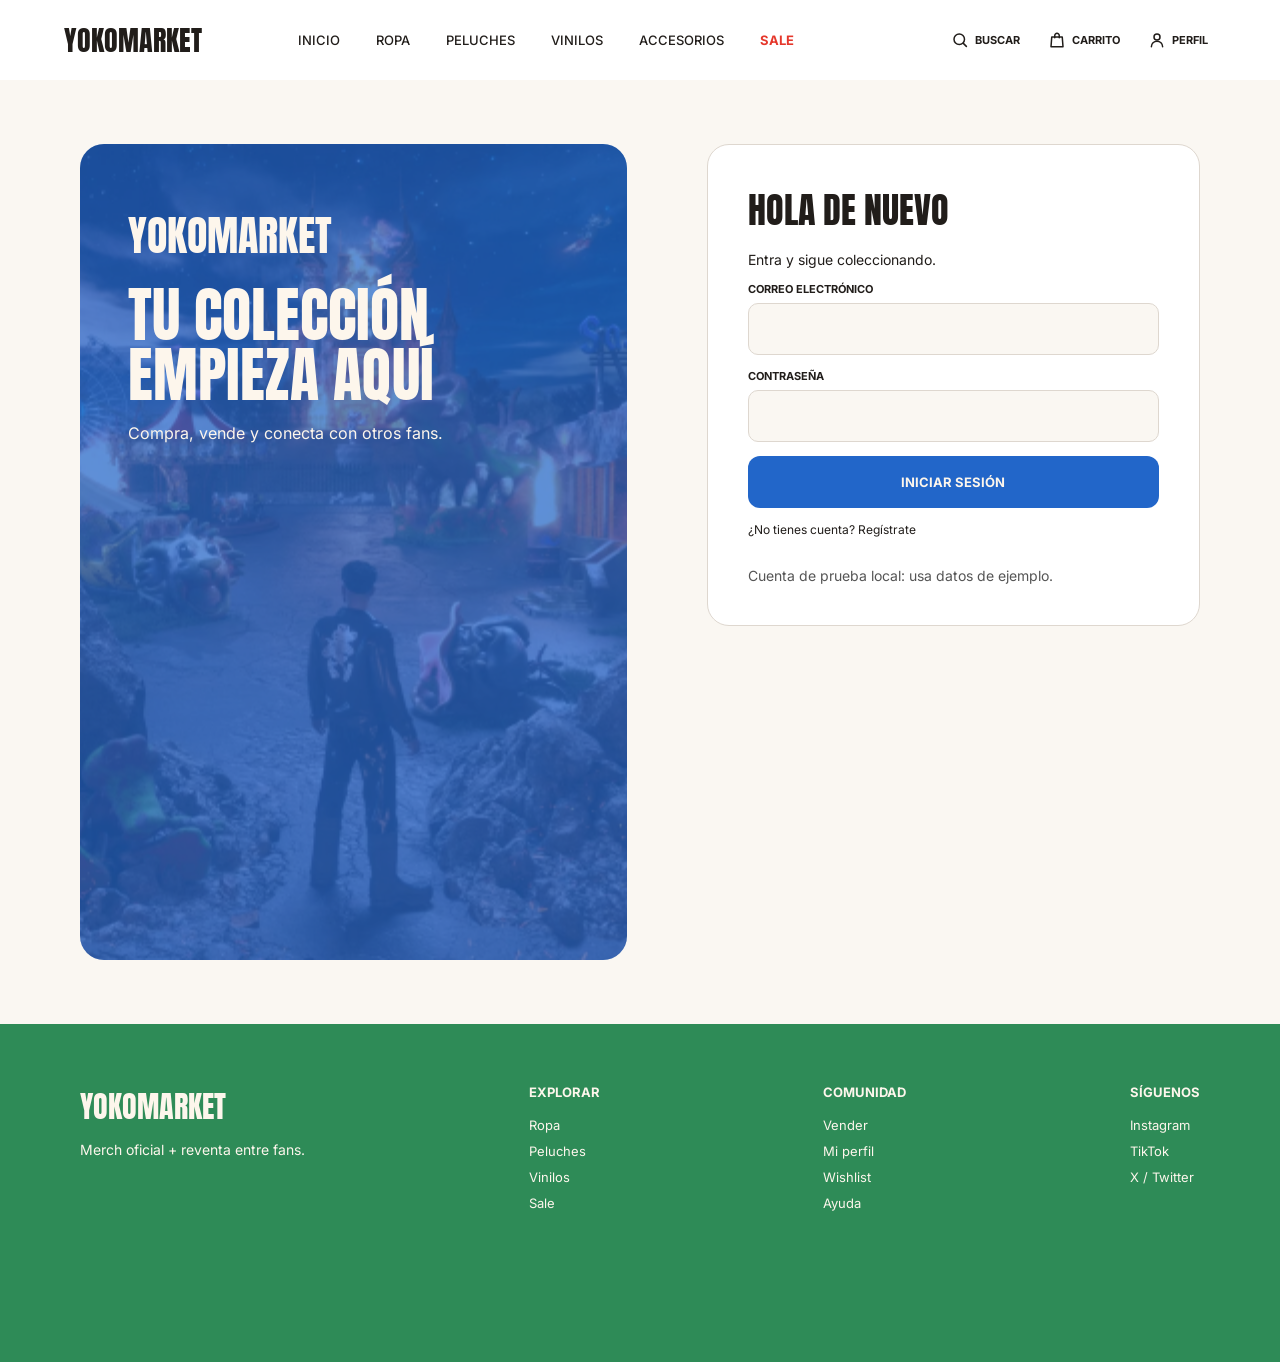
<file: src/pages/login.html>
<!DOCTYPE html>
<html lang="es">
 <head>
  <!-- viewport permite adaptar los mismos elementos a móvil y escritorio. -->
  <meta charset="utf-8"/>
  <meta content="width=device-width, initial-scale=1.0" name="viewport"/>
  <title>
   Inicio de sesión | YokoMarket
  </title>
  <link href="../css/style.css" rel="stylesheet"/>
  <link href="../css/sistema.css" rel="stylesheet"/>
  <!-- defer respeta el orden: header, almacenamiento, datos, DOM y vista. -->
  <script defer="" src="../js/componentes.js">
  </script>
  <script defer="" src="../js/almacenamiento.js">
  </script>
  <script defer="" src="../data/datos.js">
  </script>
  <script defer="" src="../js/productos.js">
  </script>
  <script defer="" src="../js/interacciones.js">
  </script>
  <script defer="" src="../js/main.js">
  </script>
  <script defer="" src="../js/paneles.js">
  </script>
  <script defer="" src="../js/login.js">
  </script>
  <link href="../css/ajustes.css" rel="stylesheet"/>
 </head>
 <body data-base="../../" data-vista="login">
  <!-- No se copia el header: la función cargarHeader lo genera aquí. -->
  <div id="header-compartido">
  </div>
  <main id="contenido">
   <!-- Dos columnas: presentación y formulario de ingreso. -->
   <section class="cuenta-layout">
    <aside aria-label="Comunidad YokoMarket" class="cuenta-hero">
     <p class="logo">
      YOKOMARKET
     </p>
     <h2>
      TU COLECCIÓN
      <br/>
      EMPIEZA AQUÍ
     </h2>
     <p>
      Compra, vende y conecta con otros fans.
     </p>
    </aside>
    <form class="form-cuenta" id="form-login">
     <h1>
      HOLA DE NUEVO
     </h1>
     <p>
      Entra y sigue coleccionando.
     </p>
     <div class="campo">
      <label for="correo">
       CORREO ELECTRÓNICO
      </label>
      <input autocomplete="username" id="correo" name="correo" required="" type="email"/>
     </div>
     <div class="campo">
      <label for="contrasena">
       CONTRASEÑA
      </label>
      <input autocomplete="current-password" id="contrasena" name="contrasena" required="" type="password"/>
     </div>
     <button class="boton-principal" type="submit">
      INICIAR SESIÓN
     </button>
     <a href="registro.html">
      ¿No tienes cuenta? Regístrate
     </a>
     <p id="error-formulario" role="status">
     </p>
     <p class="nota-local">
      Cuenta de prueba local: usa datos de ejemplo.
     </p>
    </form>
   </section>
  </main>
  <!-- El footer también se comparte desde componentes.js. -->
  <div id="footer-compartido">
  </div>
  <p class="mensaje-interaccion" hidden="" id="mensaje-interaccion" role="status">
  </p>
 </body>
</html>
</file>
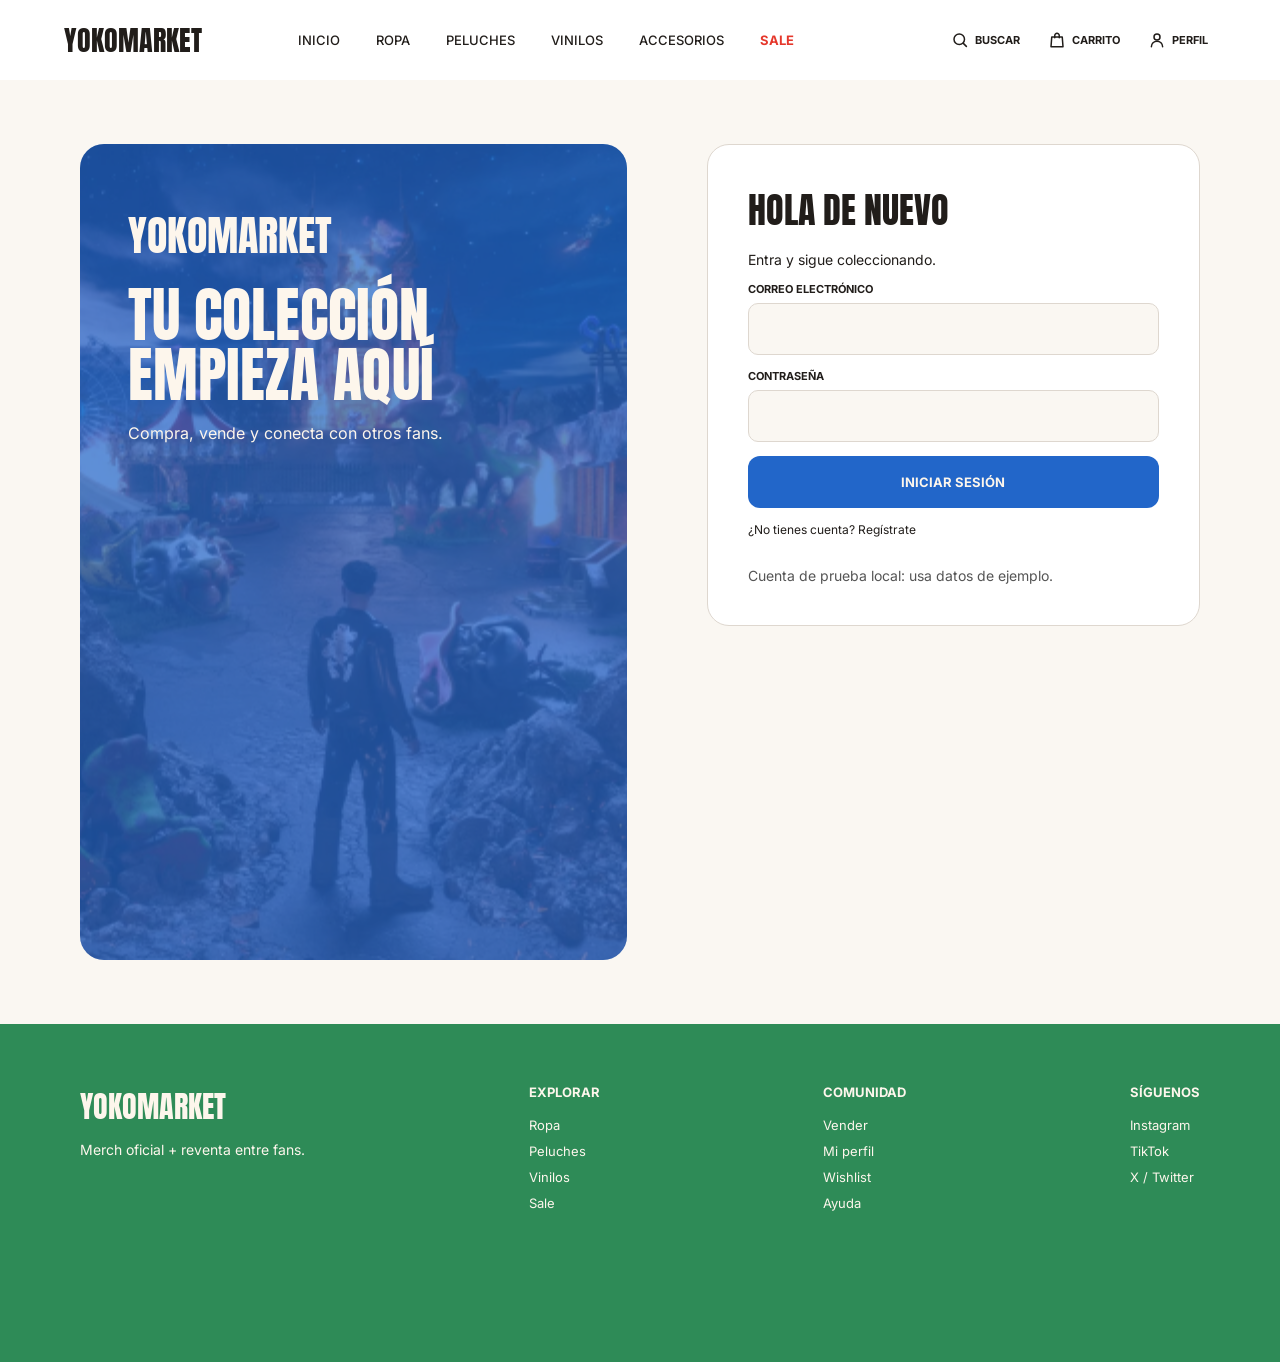
<file: src/pages/perfil.html>
<!DOCTYPE html>
<html lang="es">
 <head>
  <!-- viewport permite adaptar los mismos elementos a móvil y escritorio. -->
  <meta charset="utf-8"/>
  <meta content="width=device-width, initial-scale=1.0" name="viewport"/>
  <title>
   Perfil y dashboard | YokoMarket
  </title>
  <link href="../css/style.css" rel="stylesheet"/>
  <link href="../css/sistema.css" rel="stylesheet"/>
  <!-- defer respeta el orden: header, almacenamiento, datos, DOM y vista. -->
  <script defer="" src="../js/componentes.js">
  </script>
  <script defer="" src="../js/almacenamiento.js">
  </script>
  <script defer="" src="../data/datos.js">
  </script>
  <script defer="" src="../js/productos.js">
  </script>
  <script defer="" src="../js/interacciones.js">
  </script>
  <script defer="" src="../js/main.js">
  </script>
  <script defer="" src="../js/paneles.js">
  </script>
  <script defer="" src="../js/perfil.js">
  </script>
  <link href="../css/ajustes.css" rel="stylesheet"/>
 </head>
 <body data-base="../../" data-vista="perfil">
  <!-- No se copia el header: la función cargarHeader lo genera aquí. -->
  <div id="header-compartido">
  </div>
  <main id="contenido">
   <!-- JavaScript completa la información de la sesión y sus anuncios. -->
   <section class="perfil-resumen">
    <div aria-hidden="true" class="avatar-texto" id="avatar-texto">
     Y
    </div>
    <div class="identidad">
     <h1 id="nombre-perfil">
      Mi perfil
     </h1>
     <p id="correo-perfil">
     </p>
     <button class="boton-texto" id="cerrar-sesion" type="button">
      Cerrar sesión
     </button>
    </div>
    <div class="estadistica">
     <strong id="cantidad-anuncios">
      0
     </strong>
     <span>
      PRODUCTOS ACTIVOS
     </span>
    </div>
    <div class="estadistica">
     <strong id="cantidad-carrito">
      0
     </strong>
     <span>
      ÍTEMS EN MI BOLSA
     </span>
    </div>
    <!-- Tercera estadística conectada a favoritos de Web Storage. -->
    <div class="estadistica">
     <strong id="cantidad-favoritos">
      0
     </strong>
     <span>
      EN MI WISHLIST
     </span>
    </div>
   </section>
   <section class="dashboard-layout">
    <div class="panel anuncios-panel">
     <div class="fila-titulo">
      <h2>
       MIS ANUNCIOS
      </h2>
      <a class="boton-principal" href="publicar.html">
       + PUBLICAR PRODUCTO
      </a>
     </div>
     <div id="mis-anuncios">
     </div>
    </div>
    <!-- Columna de Wishlist: JavaScript crea las filas desde los IDs guardados. -->
    <aside class="panel resumen-panel">
     <h2>
      WISHLIST
     </h2>
     <div id="lista-wishlist">
     </div>
    </aside>
   </section>
  </main>
  <!-- El footer también se comparte desde componentes.js. -->
  <div id="footer-compartido">
  </div>
  <p class="mensaje-interaccion" hidden="" id="mensaje-interaccion" role="status">
  </p>
 </body>
</html>
</file>
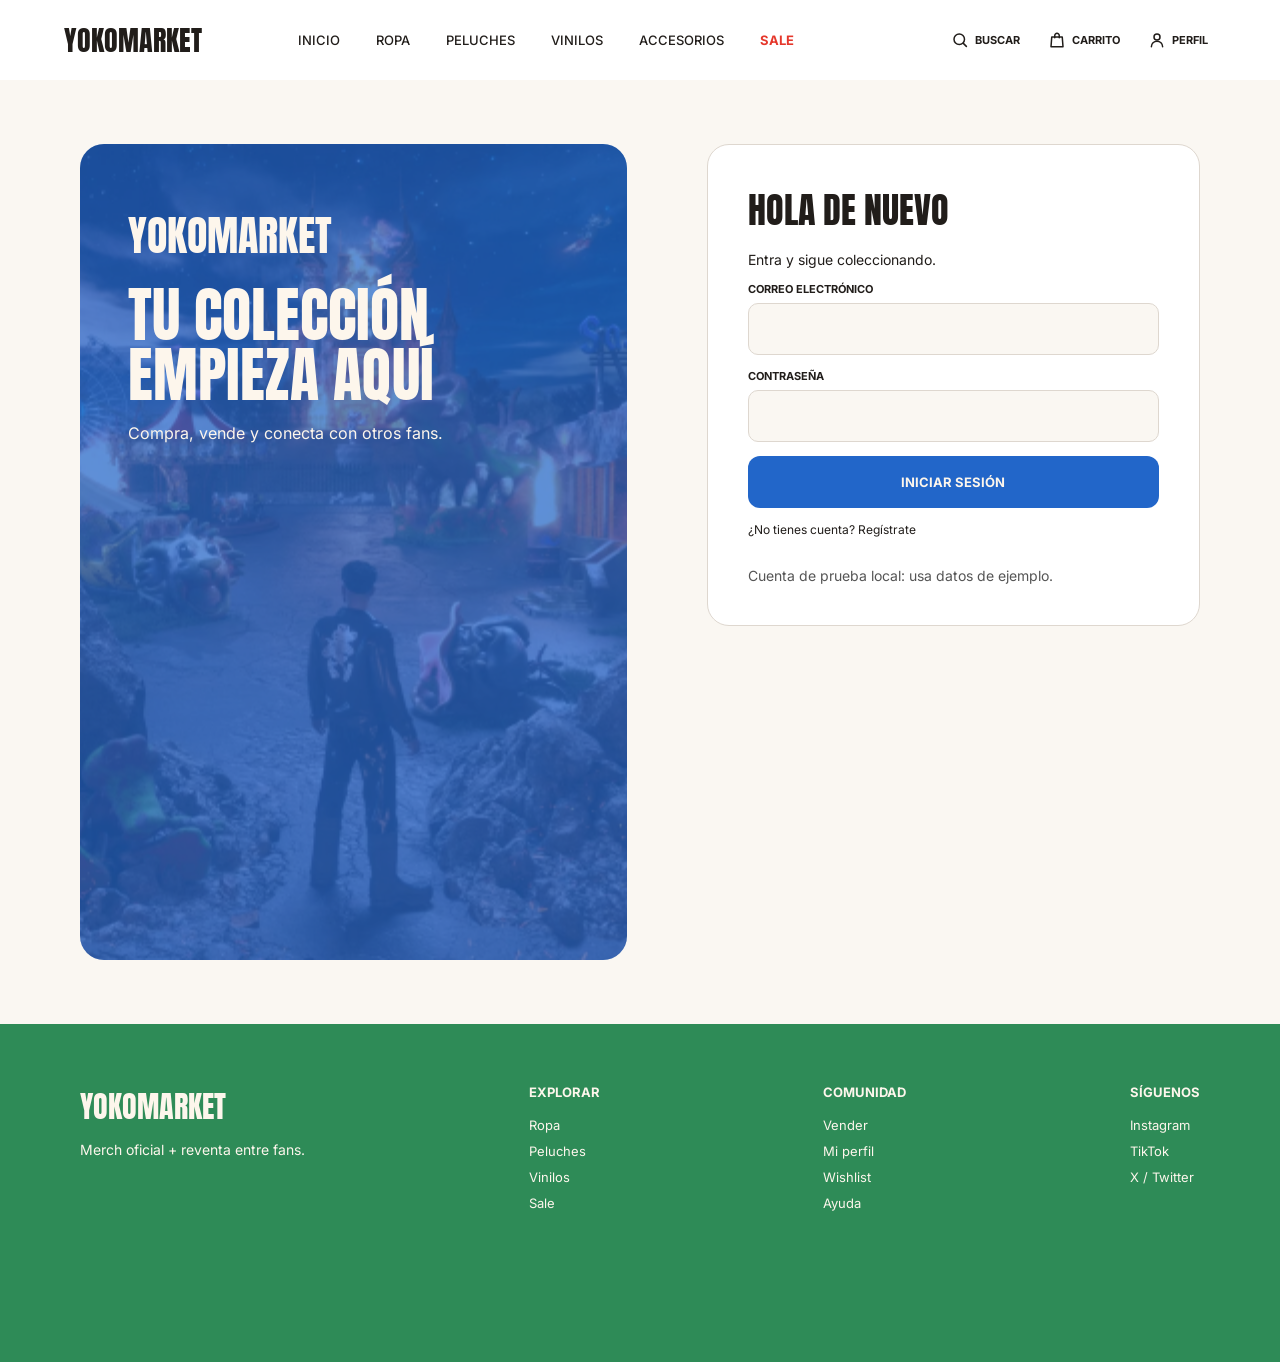
<file: src/pages/publicar.html>
<!DOCTYPE html>
<html lang="es">
 <head>
  <!-- viewport permite adaptar los mismos elementos a móvil y escritorio. -->
  <meta charset="utf-8"/>
  <meta content="width=device-width, initial-scale=1.0" name="viewport"/>
  <title>
   Publicar producto | YokoMarket
  </title>
  <link href="../css/style.css" rel="stylesheet"/>
  <link href="../css/sistema.css" rel="stylesheet"/>
  <!-- defer respeta el orden: header, almacenamiento, datos, DOM y vista. -->
  <script defer="" src="../js/componentes.js">
  </script>
  <script defer="" src="../js/almacenamiento.js">
  </script>
  <script defer="" src="../data/datos.js">
  </script>
  <script defer="" src="../js/productos.js">
  </script>
  <script defer="" src="../js/interacciones.js">
  </script>
  <script defer="" src="../js/main.js">
  </script>
  <script defer="" src="../js/paneles.js">
  </script>
  <script defer="" src="../js/publicar.js">
  </script>
  <link href="../css/ajustes.css" rel="stylesheet"/>
 </head>
 <body data-base="../../" data-vista="publicar">
  <!-- No se copia el header: la función cargarHeader lo genera aquí. -->
  <div id="header-compartido">
  </div>
  <main id="contenido">
   <!-- Datos del anuncio y fotos se mantienen dentro de un único formulario. -->
   <section class="publicar-intro">
    <h1>
     PUBLICAR PRODUCTO
    </h1>
    <p>
     Completa la información para compartir tu pieza con la comunidad.
    </p>
   </section>
   <form class="panel publicar-panel" id="form-publicar">
    <div class="fotos-publicar">
     <h2>
      FOTOS DEL PRODUCTO
     </h2>
     <label class="foto-portada" for="foto-0">
      <img alt="Vista previa de portada" hidden="" id="preview-0"/>
      <span id="texto-foto-0">
       + SUBIR FOTO DE PORTADA
      </span>
     </label>
     <input accept="image/png,image/jpeg,image/webp" id="foto-0" required="" type="file"/>
     <div class="fotos-extra">
      <div>
       <label class="foto-extra" for="foto-1">
        <img alt="Vista previa adicional 1" hidden="" id="preview-1"/>
        <span id="texto-foto-1">
         + FOTO
        </span>
       </label>
       <input accept="image/png,image/jpeg,image/webp" id="foto-1" type="file"/>
      </div>
      <div>
       <label class="foto-extra" for="foto-2">
        <img alt="Vista previa adicional 2" hidden="" id="preview-2"/>
        <span id="texto-foto-2">
         + FOTO
        </span>
       </label>
       <input accept="image/png,image/jpeg,image/webp" id="foto-2" type="file"/>
      </div>
      <div>
       <label class="foto-extra" for="foto-3">
        <img alt="Vista previa adicional 3" hidden="" id="preview-3"/>
        <span id="texto-foto-3">
         + FOTO
        </span>
       </label>
       <input accept="image/png,image/jpeg,image/webp" id="foto-3" type="file"/>
      </div>
     </div>
     <p class="nota-local">
      JPG, PNG o WebP, máximo 300 KB por foto. Se guardan solo en este navegador.
     </p>
    </div>
    <div class="datos-publicar">
     <div class="campos-dobles">
      <div class="campo">
       <label for="nombre">
        TÍTULO
       </label>
       <input id="nombre" maxlength="100" name="nombre" placeholder="Ej. Hoodie Sayonara azul" required="" type="text"/>
      </div>
      <div class="campo">
       <label for="categoria">
        CATEGORÍA
       </label>
       <select id="categoria">
        <option value="ropa">
         Ropa
        </option>
        <option value="peluches">
         Peluches
        </option>
        <option value="vinilos">
         Vinilos
        </option>
        <option value="bolsos">
         Bolsos
        </option>
        <option value="accesorios">
         Accesorios
        </option>
       </select>
      </div>
      <div class="campo">
       <label for="estado">
        ESTADO
       </label>
       <select id="estado">
        <option>
         Usado · Como nuevo
        </option>
        <option>
         Usado · Buen estado
        </option>
        <option>
         Nuevo
        </option>
       </select>
      </div>
      <div class="campo">
       <label for="talla">
        TALLA
       </label>
       <select id="talla">
        <option value="">
         No aplica
        </option>
        <option>
         XS
        </option>
        <option>
         S
        </option>
        <option>
         M
        </option>
        <option>
         L
        </option>
        <option>
         XL
        </option>
       </select>
      </div>
      <div class="campo">
       <label for="genero-publicar">
        Sección
       </label>
       <select id="genero-publicar">
        <option value="unisex">
         Unisex
        </option>
        <option value="hombre">
         Hombre
        </option>
        <option value="mujer">
         Mujer
        </option>
       </select>
      </div>
      <div class="campo">
       <label for="precio">
        PRECIO (COP)
       </label>
       <input id="precio" max="100000000" min="1" name="precio" placeholder="$ 0 COP" required="" step="1" type="number"/>
      </div>
      <div class="campo">
       <label for="ubicacion">
        UBICACIÓN
       </label>
       <input id="ubicacion" maxlength="100" name="ubicacion" placeholder="Cali, Valle del Cauca" required="" type="text"/>
      </div>
     </div>
     <div class="campo">
      <label for="descripcion">
       DESCRIPCIÓN
      </label>
      <textarea id="descripcion" maxlength="1000" placeholder="Cuenta su historia, uso y detalles importantes…" required=""></textarea>
     </div>
     <label class="confirmacion">
      <input id="confirmacion" required="" type="checkbox"/>
      Confirmo que las fotos y la información son reales.
     </label>
     <button class="boton-principal" type="submit">
      PUBLICAR PRODUCTO
     </button>
     <p id="error-publicar" role="status">
     </p>
    </div>
    <!-- Género permite que Hombre / Mujer también filtre anuncios de usuarios. -->
   </form>
  </main>
  <!-- El footer también se comparte desde componentes.js. -->
  <div id="footer-compartido">
  </div>
  <p class="mensaje-interaccion" hidden="" id="mensaje-interaccion" role="status">
  </p>
 </body>
</html>
</file>
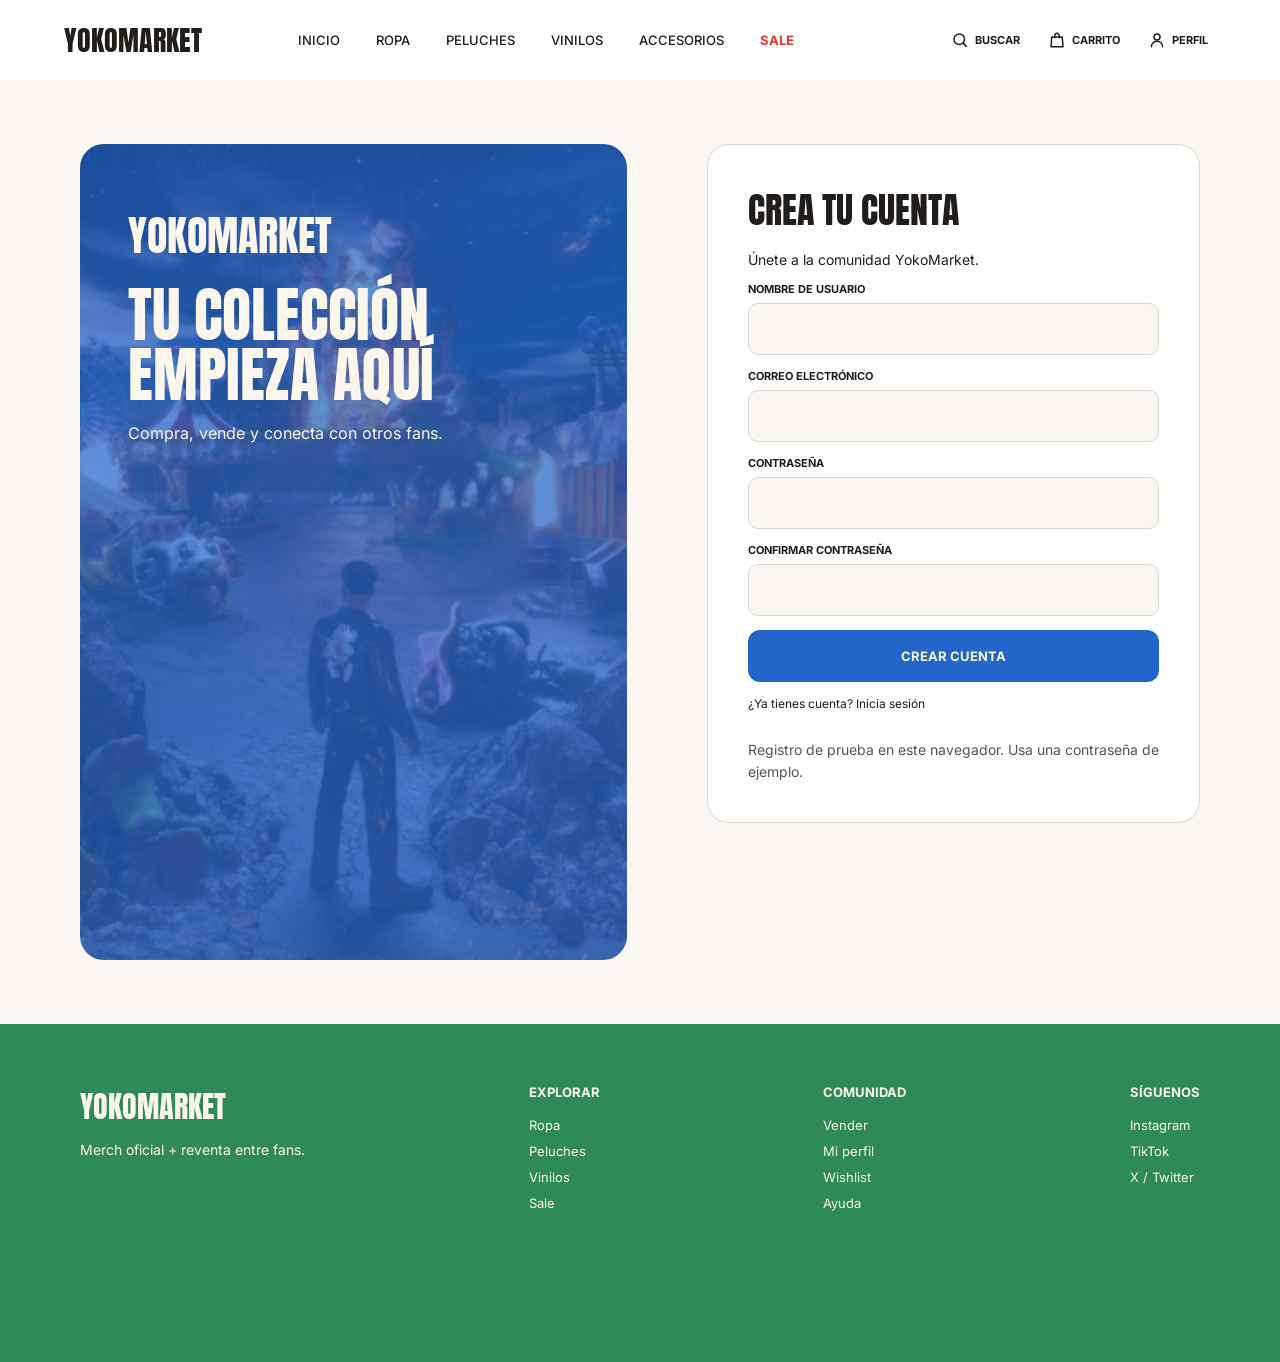
<file: src/pages/registro.html>
<!DOCTYPE html>
<html lang="es">
 <head>
  <!-- viewport permite adaptar los mismos elementos a móvil y escritorio. -->
  <meta charset="utf-8"/>
  <meta content="width=device-width, initial-scale=1.0" name="viewport"/>
  <title>
   Registro | YokoMarket
  </title>
  <link href="../css/style.css" rel="stylesheet"/>
  <link href="../css/sistema.css" rel="stylesheet"/>
  <!-- defer respeta el orden: header, almacenamiento, datos, DOM y vista. -->
  <script defer="" src="../js/componentes.js">
  </script>
  <script defer="" src="../js/almacenamiento.js">
  </script>
  <script defer="" src="../data/datos.js">
  </script>
  <script defer="" src="../js/productos.js">
  </script>
  <script defer="" src="../js/interacciones.js">
  </script>
  <script defer="" src="../js/main.js">
  </script>
  <script defer="" src="../js/paneles.js">
  </script>
  <script defer="" src="../js/registro.js">
  </script>
  <link href="../css/ajustes.css" rel="stylesheet"/>
 </head>
 <body data-base="../../" data-vista="registro">
  <!-- No se copia el header: la función cargarHeader lo genera aquí. -->
  <div id="header-compartido">
  </div>
  <main id="contenido">
   <!-- required y type=email permiten validaciones básicas del navegador. -->
   <section class="cuenta-layout">
    <aside aria-label="Comunidad YokoMarket" class="cuenta-hero">
     <p class="logo">
      YOKOMARKET
     </p>
     <h2>
      TU COLECCIÓN
      <br/>
      EMPIEZA AQUÍ
     </h2>
     <p>
      Compra, vende y conecta con otros fans.
     </p>
    </aside>
    <form class="form-cuenta" id="form-registro">
     <h1>
      CREA TU CUENTA
     </h1>
     <p>
      Únete a la comunidad YokoMarket.
     </p>
     <div class="campo">
      <label for="nombre">
       NOMBRE DE USUARIO
      </label>
      <input autocomplete="nickname" id="nombre" maxlength="40" name="nombre" required="" type="text"/>
     </div>
     <div class="campo">
      <label for="correo">
       CORREO ELECTRÓNICO
      </label>
      <input autocomplete="username" id="correo" name="correo" required="" type="email"/>
     </div>
     <div class="campo">
      <label for="contrasena">
       CONTRASEÑA
      </label>
      <input autocomplete="new-password" id="contrasena" minlength="6" name="contrasena" required="" type="password"/>
     </div>
     <div class="campo">
      <label for="confirmar">
       CONFIRMAR CONTRASEÑA
      </label>
      <input autocomplete="new-password" id="confirmar" minlength="6" name="confirmar" required="" type="password"/>
     </div>
     <button class="boton-principal" type="submit">
      CREAR CUENTA
     </button>
     <a href="login.html">
      ¿Ya tienes cuenta? Inicia sesión
     </a>
     <p id="error-formulario" role="status">
     </p>
     <p class="nota-local">
      Registro de prueba en este navegador. Usa una contraseña de ejemplo.
     </p>
    </form>
   </section>
  </main>
  <!-- El footer también se comparte desde componentes.js. -->
  <div id="footer-compartido">
  </div>
  <p class="mensaje-interaccion" hidden="" id="mensaje-interaccion" role="status">
  </p>
 </body>
</html>
</file>
<file: src/css/style.css>
/* 1. FUENTES LOCALES: Anton en logos y títulos; Inter en el resto.
   @font-face permite usar los archivos incluidos sin conexión externa. */
@font-face {
  font-family: Anton;
  src: url('../assets/fonts/Anton-400.ttf') format('truetype');
  font-weight: 400;
  font-display: swap;
}

@font-face {
  font-family: Inter;
  src: url('../assets/fonts/Inter-400.ttf') format('truetype');
  font-weight: 400;
  font-display: swap;
}

@font-face {
  font-family: Inter;
  src: url('../assets/fonts/Inter-500.ttf') format('truetype');
  font-weight: 500;
  font-display: swap;
}

@font-face {
  font-family: Inter;
  src: url('../assets/fonts/Inter-600.ttf') format('truetype');
  font-weight: 600;
  font-display: swap;
}

@font-face {
  font-family: Inter;
  src: url('../assets/fonts/Inter-700.ttf') format('truetype');
  font-weight: 700;
  font-display: swap;
}

/* 2. BASE: border-box incluye padding/borde en el ancho declarado.
   El lienzo final mide 1440px: lo centramos sin estirarlo en monitores mayores. */
* {
  box-sizing: border-box;
}

html {
  scroll-behavior: smooth;
}

body {
  margin: 0 auto;
  max-width: 1440px;
  background: #faf7f2;
  color: #211d1a;
  font-family: Inter, Arial, sans-serif;
}

h1,
h2,
h3,
p {
  margin: 0;
}

button,
select,
input {
  font: inherit;
}

button,
a,
select {
  -webkit-tap-highlight-color: transparent;
}

button {
  cursor: pointer;
}

a {
  color: inherit;
  text-decoration: none;
}

img {
  display: block;
  max-width: 100%;
}

[hidden] {
  display: none !important;
}

h1,
.titulo-seccion,
.logo,
.resenas>h2,
.texto-banner h2,
.filtros-catalogo h2 {
  font-family: Anton, Impact, sans-serif;
  font-weight: 400;
}

:focus-visible {
  outline: 3px solid #2266c9;
  outline-offset: 4px;
}

/* Oculta texto visualmente, conservándolo para tecnologías de asistencia. */
.solo-lectores {
  position: absolute;
  width: 1px;
  height: 1px;
  padding: 0;
  margin: -1px;
  overflow: hidden;
  clip-path: inset(50%);
  white-space: nowrap;
  border: 0;
}

/* 3. HEADER COMPARTIDO: componente final 1440 × 80, padding 64.
   Flexbox distribuye logo, navegación y acciones en una sola fila. */
.encabezado {
  min-height: 80px;
  padding: 0 64px;
  display: flex;
  align-items: center;
  justify-content: space-between;
  gap: 20px;
  background: #fff;
}

.logo {
  font-size: 28px;
  white-space: nowrap;
}

.navegacion {
  display: flex;
  align-items: center;
  gap: 36px;
  font-size: 13px;
  font-weight: 500;
}

.enlace-sale {
  color: #e5372b;
  font-weight: 700;
}

.acciones-header {
  width: 326px;
  display: flex;
  align-items: center;
  justify-content: flex-end;
  gap: 8px;
}

.acciones-header button {
  height: 44px;
  padding: 0;
  border: 0;
  background: transparent;
  display: flex;
  align-items: center;
  justify-content: center;
  gap: 6px;
  font-size: 11px;
  font-weight: 700;
  color: #211d1a;
}

.acciones-header button:nth-child(1) {
  width: 86px;
}

.acciones-header button:nth-child(2) {
  width: 96px;
}

.acciones-header button:nth-child(3) {
  width: 76px;
}

/* Los SVG conservan su tamaño nativo de 18px. */
.acciones-header img {
  flex: none;
}

.boton-menu {
  display: none;
}

/* 4. HERO FINAL: fondo fotográfico con azul y opacidad 0.34.
   ::before separa el fondo del texto, para no aplicar opacidad al contenido. */
.hero-home {
  min-height: 430px;
  padding: 76px 96px 38px;
  position: relative;
  background: #2266c9;
  color: #fdf6ec;
  display: flex;
  flex-direction: column;
  align-items: flex-start;
  gap: 18px;
}

.hero-home::before {
  content: '';
  position: absolute;
  inset: 0;
  background: url('../assets/images/hero-sayonara.jpg') center / cover no-repeat;
  opacity: .34;
}

.hero-home>* {
  position: relative;
}

.presentacion {
  font-size: 14px;
  font-weight: 700;
}

.hero-home h1 {
  font-size: 66px;
  line-height: 64px;
}

.hero-home>p:not(.presentacion) {
  font-size: 16px;
}

.boton-coleccion {
  width: 190px;
  min-height: 52px;
  border-radius: 26px;
  background: #fdf6ec;
  color: #211d1a;
  display: flex;
  align-items: center;
  justify-content: center;
  font-size: 13px;
  font-weight: 700;
}

/* 5. SECCIONES HOME: las tres franjas de 595px de la referencia final.
   Grid organiza cuatro tarjetas con 24px de separación. */
.seccion-home {
  min-height: 595px;
  padding: 30px 80px 40px;
  display: flex;
  flex-direction: column;
  align-items: stretch;
  gap: 26px;
}

.titulo-seccion {
  font-size: 38px;
}

.grilla-productos {
  display: grid;
  grid-template-columns: repeat(4, minmax(0, 1fr));
}

.grilla-home {
  gap: 24px;
}

/* 6. CARD REUTILIZABLE: fondo blanco, borde crema, imagen cuadrada.
   object-fit:cover respeta el recorte original; aspect-ratio conserva la forma. */
.tarjeta-producto {
  min-width: 0;
  overflow: hidden;
  background: #fff;
  border: 1px solid #ded7cf;
  border-radius: 14px;
}

.enlace-producto {
  display: flex;
  flex-direction: column;
  height: 100%;
}

.imagen-producto {
  width: 100%;
  height: auto;
  aspect-ratio: 1;
  object-fit: cover;
}

.grilla-home .tarjeta-producto {
  min-height: 430px;
}

.info-producto {
  padding: 10px 16px 16px;
  display: flex;
  flex-direction: column;
  align-items: flex-start;
  gap: 7px;
}

.etiqueta-producto {
  background: #2e8b57;
  color: #fdf6ec;
  font-size: 9px;
  font-weight: 700;
  border-radius: 10px;
  padding: 4px 8px;
}

.etiqueta-sale {
  background: #e5372b;
}

.nombre-producto {
  font-size: 15px;
  font-weight: 500;
}

.precio {
  color: #b37d00;
  font-size: 20px;
  font-weight: 700;
}

/* 7. FOOTER FINAL: cuatro columnas, 338px de alto y padding 80/60.
   El contenido se define solamente en componentes.js. */
.pie-pagina {
  min-height: 338px;
  padding: 60px 80px 40px;
  background: #2e8b57;
  color: #fdf6ec;
  display: flex;
  align-items: flex-start;
  justify-content: space-between;
  gap: 40px;
}

.pie-pagina .logo {
  font-size: 30px;
}

.lema {
  margin-top: 12px;
  font-size: 14px;
}

.pie-pagina nav {
  display: flex;
  flex-direction: column;
  align-items: flex-start;
}

.pie-pagina h2 {
  margin-bottom: 12px;
  font-family: Inter, sans-serif;
  font-size: 13px;
  font-weight: 700;
}

.pie-pagina a,
.pie-pagina button {
  font-size: 13px;
  line-height: 26px;
}

.pie-pagina button {
  border: 0;
  padding: 0;
  color: inherit;
  background: transparent;
}

/* 8. BANNERS DE CATÁLOGO: azul ropa, rosa peluches y rojo sale.
   --color-catalogo viene de los datos de la vista seleccionada. */
.banner-promocion {
  height: 284px;
  display: flex;
  align-items: center;
  justify-content: center;
  background: var(--color-catalogo);
  color: #fdf6ec;
}

.banner-promocion p {
  font-size: 28px;
  font-weight: 700;
}

.personaje-promo {
  width: 174px;
  height: 220px;
  object-fit: contain;
  flex: none;
}

.personaje-espejo {
  transform: scaleX(-1);
}

.banner-peluches {
  min-height: 284px;
  padding: 40px 180px;
  background: #e85d75;
  color: #fdf6ec;
  display: flex;
  justify-content: space-between;
  align-items: center;
  gap: 30px;
}

.texto-banner {
  display: flex;
  flex-direction: column;
  align-items: flex-start;
  gap: 12px;
}

.texto-banner h2 {
  font-size: 42px;
}

.texto-banner p {
  font-size: 15px;
}

.boton-comprar {
  width: 190px;
  min-height: 48px;
  display: flex;
  align-items: center;
  justify-content: center;
  background: #2e8b57;
  border-radius: 12px;
  font-size: 12px;
  font-weight: 700;
}

.ficha-banner {
  width: 320px;
  height: 180px;
  padding: 14px;
  display: flex;
  align-items: center;
  gap: 16px;
  border-radius: 14px;
  background: #fff;
  color: #211d1a;
  flex: none;
}

.ficha-banner img {
  width: 150px;
  height: 150px;
  border-radius: 10px;
}

.ficha-banner h3 {
  font-size: 14px;
  margin-bottom: 8px;
}

.ficha-banner .precio {
  font-size: 18px;
}

/* 9. TÍTULO Y GÉNERO: radios reales, estilizados como las pastillas de Figma.
   :checked + label resalta solamente la opción seleccionada. */
.titulo-catalogo {
  min-height: 136px;
  padding: 24px 80px;
  display: flex;
  justify-content: space-between;
  align-items: center;
  gap: 24px;
}

.titulo-catalogo h1 {
  font-size: 42px;
  margin-bottom: 6px;
}

.titulo-catalogo p {
  font-size: 15px;
}

.selector-genero {
  border: 0;
  padding: 0;
  margin: 0;
  display: flex;
  gap: 10px;
}

.selector-genero input,
.selector-tallas input {
  position: absolute;
  opacity: 0;
  width: 1px;
  height: 1px;
}

.selector-genero label {
  width: 130px;
  height: 48px;
  display: flex;
  align-items: center;
  justify-content: center;
  border: 1px solid #ded7cf;
  border-radius: 24px;
  background: #fff;
  cursor: pointer;
  font-size: 12px;
  font-weight: 700;
}

.selector-genero input:checked+label {
  background: var(--color-catalogo);
  border-color: var(--color-catalogo);
  color: #fdf6ec;
}

.selector-genero input:focus-visible+label,
.selector-tallas input:focus-visible+label {
  outline: 3px solid #2266c9;
  outline-offset: 3px;
}

/* 10. ESTILOS DE ROPA: geometría y recortes originales dentro de cada slot.
   Posición absoluta solo en fotografías decorativas, dentro del botón. */
.estilos-ropa {
  padding: 40px 70px 60px;
  display: grid;
  grid-template-columns: repeat(4, 260px);
  gap: 20px;
}

.estilo-ropa {
  display: flex;
  align-items: center;
  justify-content: center;
  position: relative;
  width: 260px;
  height: 300px;
  border: 0;
  padding: 0;
  border-radius: 8px;
  overflow: hidden;
  background: #e7dcc8;
}

.estilo-ropa img {
  position: absolute;
  max-width: none;
}

.estilo-ropa::after {
  content: '';
  position: absolute;
  inset: 0;
  background: rgba(36, 31, 28, .55);
}

.estilo-ropa span {
  position: relative;
  z-index: 1;
  color: #fdf6ec;
  font-size: 32px;
  font-weight: 600;
}

/* Las exportaciones de estas capas ya incluyen el recorte del slot 260×300.
   No se aplica un segundo desplazamiento, porque recortaría la foto dos veces. */
.estilo-ropa img {
  inset: 0;
  width: 100%;
  height: 100%;
  object-fit: cover;
}

/* 11. ZONA CATÁLOGO: sidebar de 220px y cuatro columnas de productos.
   La altura mínima reproduce el espacio inferior de las pantallas finales. */
.zona-catalogo {
  padding: 0 80px 60px;
  display: flex;
  align-items: flex-start;
  gap: 28px;
  min-height: 800px;
}

.catalogo-ropa .zona-catalogo {
  min-height: 810px;
}

.catalogo-sale .zona-catalogo {
  min-height: 836px;
}

.filtros-catalogo {
  width: 220px;
  min-height: 410px;
  flex: none;
  padding: 20px 18px;
  border: 1px solid #ded7cf;
  border-radius: 14px;
  background: #fff;
  display: flex;
  flex-direction: column;
  gap: 18px;
}

.filtros-catalogo h2 {
  font-size: 20px;
}

.filtros-catalogo select {
  appearance: none;
  width: 100%;
  min-height: 48px;
  border: 0;
  border-radius: 6px;
  padding: 0 12px;
  background: #faf7f2;
  color: #211d1a;
  font-size: 12px;
}

.columna-productos {
  flex: 1;
  min-width: 0;
}

.grilla-catalogo {
  gap: 20px 18px;
}

.grilla-catalogo .tarjeta-producto {
  min-height: 360px;
}

.grilla-catalogo .info-producto {
  gap: 6px;
  padding: 8px 12px 14px;
}

.grilla-catalogo .nombre-producto {
  font-size: 13px;
}

.grilla-catalogo .precio {
  font-size: 17px;
}

.aviso-catalogo:not(:empty) {
  margin: 24px 0;
  font-size: 14px;
}

/* 12. DETALLE FINAL: foto de 600px y ficha de 580px separadas 64px.
   minmax permite reducir ambas columnas sin romper la pantalla. */
.detalle-principal {
  min-height: 735px;
  padding: 50px 80px;
  display: grid;
  grid-template-columns: minmax(0, 600px) minmax(0, 580px);
  gap: 64px;
  align-items: start;
}

.galeria-producto img {
  border-radius: 18px;
}

.indicadores-galeria {
  color: #2266c9;
  font-size: 11px;
  font-weight: 700;
  white-space: pre;
  margin-top: 14px;
}

.detalle-informacion {
  display: flex;
  flex-direction: column;
  align-items: flex-start;
  gap: 18px;
}

.etiqueta-detalle {
  color: #fdf6ec;
  background: #2e8b57;
  padding: 7px 12px;
  font-size: 10px;
  font-weight: 700;
  border-radius: 16px;
}

.detalle-informacion h1 {
  font-size: 48px;
}

.precio-detalle {
  font-size: 34px;
  font-weight: 700;
  color: #b37d00;
}

.envio {
  font-size: 14px;
}

.descripcion {
  font-size: 15px;
  line-height: 22px;
}

.selector-tallas {
  border: 0;
  margin: 8px 0 0;
  padding: 0;
  display: flex;
  gap: 10px;
}

.selector-tallas legend {
  margin-bottom: 12px;
  font-size: 12px;
  font-weight: 700;
}

.selector-tallas label {
  width: 48px;
  height: 48px;
  display: flex;
  align-items: center;
  justify-content: center;
  border: 1px solid #ded7cf;
  background: #fff;
  border-radius: 10px;
  font-size: 12px;
  font-weight: 700;
  cursor: pointer;
}

.selector-tallas input:checked+label {
  background: #2266c9;
  color: #fdf6ec;
  border-color: #2266c9;
}

.vendedor {
  width: min(100%, 540px);
  min-height: 100px;
  padding: 14px;
  display: flex;
  align-items: center;
  gap: 12px;
  background: #fff;
  border: 1px solid #ded7cf;
  border-radius: 14px;
}

.vendedor img {
  width: 56px;
  height: 56px;
  border-radius: 50%;
}

.vendedor h2 {
  font: 700 14px Inter, sans-serif;
  margin-bottom: 4px;
}

.vendedor p {
  font-size: 12px;
}

.acciones-detalle {
  display: flex;
  width: min(100%, 540px);
  gap: 12px;
}

.acciones-detalle button {
  min-height: 52px;
  border-radius: 12px;
  font-size: 13px;
  font-weight: 700;
}

.boton-contactar {
  width: 180px;
  border: 1px solid #2266c9;
  background: transparent;
  color: #211d1a;
}

.boton-carrito {
  flex: 1;
  border: 1px solid #2266c9;
  background: #2266c9;
  color: #fdf6ec;
}

/* 13. RESEÑAS: tres tarjetas blancas del producto final. */
.resenas {
  min-height: 460px;
  padding: 40px 80px;
  display: flex;
  flex-direction: column;
  gap: 24px;
}

.resenas>h2 {
  font-size: 34px;
}

.lista-resenas {
  display: grid;
  grid-template-columns: repeat(3, minmax(0, 400px));
  gap: 20px;
}

.tarjeta-resena {
  min-height: 150px;
  border: 1px solid #ded7cf;
  border-radius: 14px;
  background: #fff;
  padding: 18px 20px;
}

.tarjeta-resena h3 {
  font-size: 13px;
  white-space: pre-wrap;
  margin-bottom: 14px;
}

.tarjeta-resena p {
  font-size: 13px;
  line-height: 1.5;
}

.producto-no-encontrado {
  margin: 60px 80px;
}

/* Aviso temporal de interacción: oculto en el estado inicial del diseño. */
.mensaje-interaccion {
  position: fixed;
  bottom: 20px;
  left: 50%;
  transform: translateX(-50%);
  width: min(90%, 600px);
  padding: 16px 20px;
  background: #211d1a;
  color: #fff;
  border-radius: 12px;
  z-index: 10;
  font-size: 14px;
}

/* 14. RESPONSIVE: a partir de 1199 se adapta el desktop; no se cambia su
   diseño a 1440px. Las media queries alteran columnas, espacios y navegación. */
@media (max-width:1199px) {
  .encabezado {
    padding: 0 32px;
    gap: 16px;
    flex-wrap: wrap;
  }

  .navegacion {
    gap: 20px;
  }

  .acciones-header {
    width: auto;
  }

  .hero-home {
    padding-left: 64px;
    padding-right: 64px;
  }

  .seccion-home,
  .pie-pagina,
  .titulo-catalogo,
  .zona-catalogo,
  .resenas {
    padding-left: 40px;
    padding-right: 40px;
  }

  .banner-peluches {
    padding-left: 70px;
    padding-right: 70px;
  }

  .estilos-ropa {
    padding-left: 40px;
    padding-right: 40px;
    grid-template-columns: repeat(4, minmax(0, 1fr));
  }

  .estilo-ropa {
    width: 100%;
    height: 260px;
  }

  .grilla-catalogo {
    grid-template-columns: repeat(3, minmax(0, 1fr));
  }

  .grilla-home .tarjeta-producto {
    min-height: 0;
  }

  .seccion-home {
    min-height: 0;
    padding-bottom: 70px;
  }

  .detalle-principal {
    padding: 40px;
    gap: 36px;
  }

  .detalle-informacion h1 {
    font-size: 40px;
  }
}

@media (max-width:1000px) {
  .boton-menu {
    display: block;
    background: #fff;
    border: 1px solid #ded7cf;
    border-radius: 8px;
    padding: 10px;
    font-size: 12px;
  }

  .encabezado {
    min-height: 80px;
    padding-top: 14px;
    padding-bottom: 14px;
  }

  .navegacion {
    display: none;
    order: 4;
    width: 100%;
    flex-wrap: wrap;
    padding: 12px 0;
  }

  .navegacion.abierta {
    display: flex;
  }

  .acciones-header button {
    width: auto !important;
    padding: 0 8px;
  }

  .grilla-home {
    grid-template-columns: repeat(2, minmax(0, 1fr));
  }

  .zona-catalogo {
    gap: 20px;
  }

  .filtros-catalogo {
    width: 180px;
  }

  .grilla-catalogo {
    grid-template-columns: repeat(2, minmax(0, 1fr));
  }

  .banner-peluches {
    padding-left: 40px;
    padding-right: 40px;
  }

  .texto-banner h2 {
    font-size: 36px;
  }

  .personaje-promo {
    width: 130px;
    height: 170px;
  }

  .banner-promocion p {
    font-size: 23px;
    text-align: center;
  }

  .pie-pagina {
    display: grid;
    grid-template-columns: repeat(2, minmax(0, 1fr));
  }
}

@media (max-width:768px) {
  .hero-home {
    min-height: 390px;
    padding: 60px 24px 40px;
  }

  .hero-home h1 {
    font-size: 48px;
    line-height: 48px;
  }

  .hero-home>p:not(.presentacion) {
    max-width: 390px;
    line-height: 24px;
  }

  .seccion-home,
  .pie-pagina,
  .titulo-catalogo,
  .zona-catalogo,
  .resenas {
    padding-left: 24px;
    padding-right: 24px;
  }

  .titulo-seccion {
    font-size: 30px;
  }

  .titulo-catalogo {
    flex-wrap: wrap;
    padding-top: 24px;
    padding-bottom: 24px;
  }

  .titulo-catalogo h1 {
    font-size: 36px;
  }

  .banner-peluches {
    flex-direction: column;
    padding: 32px 24px;
    align-items: flex-start;
  }

  .ficha-banner {
    align-self: center;
  }

  .banner-promocion {
    height: 220px;
    padding: 0 16px;
  }

  .banner-promocion p {
    font-size: 18px;
  }

  .personaje-promo {
    width: 90px;
    height: 130px;
  }

  .estilos-ropa {
    padding: 20px 24px 32px;
    grid-template-columns: repeat(2, minmax(0, 1fr));
  }

  .estilo-ropa {
    height: 230px;
  }

  .zona-catalogo {
    flex-direction: column;
    min-height: 0 !important;
  }

  .filtros-catalogo {
    width: 100%;
    min-height: 0;
    display: grid;
    grid-template-columns: repeat(2, minmax(0, 1fr));
    gap: 12px;
  }

  .filtros-catalogo h2 {
    grid-column: 1 / -1;
  }

  .columna-productos {
    width: 100%;
  }

  .grilla-catalogo .tarjeta-producto {
    min-height: 0;
  }

  .detalle-principal {
    grid-template-columns: minmax(0, 1fr);
    min-height: 0;
    padding: 32px 24px;
  }

  .detalle-informacion h1 {
    font-size: 38px;
  }

  .lista-resenas {
    grid-template-columns: minmax(0, 1fr);
  }

  .resenas {
    min-height: 0;
    padding-bottom: 60px;
  }
}

@media (max-width:480px) {
  .encabezado {
    padding-left: 16px;
    padding-right: 16px;
    gap: 8px;
  }

  .encabezado .logo {
    font-size: 24px;
  }

  .acciones-header {
    width: 100%;
    justify-content: flex-end;
    order: 3;
  }

  .acciones-header button {
    height: 32px;
  }

  .grilla-home,
  .grilla-catalogo {
    gap: 16px 12px;
  }

  .info-producto {
    padding: 8px 10px 12px;
  }

  .nombre-producto {
    font-size: 12px;
  }

  .precio {
    font-size: 16px;
  }

  .seccion-home,
  .zona-catalogo {
    padding-left: 16px;
    padding-right: 16px;
  }

  .titulo-seccion {
    font-size: 27px;
  }

  .personaje-promo {
    width: 62px;
    height: 95px;
  }

  .banner-promocion p {
    font-size: 16px;
  }

  .ficha-banner {
    width: min(100%, 320px);
  }

  .selector-genero label {
    width: 110px;
  }

  .pie-pagina {
    gap: 32px 20px;
  }

  .pie-pagina>div {
    grid-column: 1 / -1;
  }

  .estilo-ropa span {
    font-size: 25px;
  }

  .acciones-detalle {
    flex-direction: column;
  }

  .acciones-detalle button {
    width: 100%;
  }
}

@media (max-width:359px) {

  .grilla-home,
  .grilla-catalogo {
    grid-template-columns: minmax(0, 1fr);
  }

  .hero-home h1 {
    font-size: 40px;
    line-height: 42px;
  }
}

/* Foto todavía no adjunta: espacio cuadrado sin imágenes falsas. */
.imagen-pendiente {
  order: -1;
  width: 100%;
  aspect-ratio: 1;
  display: flex;
  align-items: center;
  justify-content: center;
  background: #eee8df;
  color: #555;
}

/* Fotos de anuncios: botones simples debajo de la portada. */
.controles-fotos {
  display: flex;
  flex-wrap: wrap;
  gap: 10px;
  margin-top: 12px;
}

.controles-fotos button {
  padding: 8px 12px;
  border: 1px solid #ded7cf;
  border-radius: 8px;
  background: #fff;
}
</file>
<file: src/css/sistema.css>
/* 1. Formularios compartidos: etiqueta encima del control.
   Flexbox organiza las columnas y deja que el contenido crezca. */
.campo {
  display: flex;
  flex-direction: column;
  gap: 7px;
  min-width: 0;
}

.campo label,
.fotos-publicar h2 {
  font-size: 11px;
  font-weight: 700;
}

.campo input,
.campo select,
.campo textarea {
  width: 100%;
  min-height: 52px;
  padding: 14px 15px;
  border: 1px solid #ded7cf;
  border-radius: 10px;
  background: #faf7f2;
  font-size: 13px;
  color: #211d1a;
}

.campo textarea {
  min-height: 150px;
  resize: vertical;
}

.boton-principal {
  display: flex;
  justify-content: center;
  align-items: center;
  min-height: 52px;
  padding: 14px 20px;
  border: 0;
  border-radius: 12px;
  background: #2266c9;
  color: #fdf6ec;
  font-size: 13px;
  font-weight: 700;
  text-align: center;
}

.boton-texto {
  border: 0;
  padding: 6px 0;
  background: transparent;
  color: #2266c9;
  text-align: left;
}

.nota-local {
  font-size: 12px;
  line-height: 1.6;
  color: #555;
}

#error-formulario,
#error-publicar {
  color: #a52820;
  font-size: 13px;
}

/* 2. Login y registro: medidas principales del diseño final Desktop.
   La altura es mínima: los errores y el texto pueden ocupar más espacio. */
.cuenta-layout {
  display: flex;
  align-items: flex-start;
  gap: 80px;
  padding: 64px 80px;
  min-height: 944px;
}

.cuenta-hero {
  position: relative;
  width: 620px;
  min-height: 816px;
  flex: 0 1 620px;
  min-width: 0;
  padding: 60px 48px;
  display: flex;
  flex-direction: column;
  gap: 18px;
  border-radius: 24px;
  overflow: hidden;
  background: #2266c9;
  color: #fdf6ec;
}

.cuenta-hero::before {
  content: "";
  position: absolute;
  inset: 0;
  background-image: url('../assets/images/cuenta-fondo.jpg');
  background-size: cover;
  background-position: center;
  opacity: 0.28;
}

.cuenta-hero>* {
  position: relative;
}

.cuenta-hero .logo {
  font-size: 42px;
}

.cuenta-hero h2 {
  font-family: Anton, sans-serif;
  font-size: 60px;
  font-weight: 400;
  line-height: 60px;
}

.form-cuenta {
  width: 560px;
  flex: 0 1 560px;
  min-width: 0;
  display: flex;
  flex-direction: column;
  gap: 14px;
  padding: 38px 40px;
  border: 1px solid #ded7cf;
  border-radius: 22px;
  background: #fff;
}

.form-cuenta h1 {
  font-size: 36px;
}

.form-cuenta>p {
  font-size: 14px;
}

.form-cuenta a {
  font-size: 12px;
}

/* 3. Perfil: datos reales de la sesión y estadísticas calculadas.
   El avatar usa la inicial porque todavía no hay foto de perfil. */
.perfil-resumen {
  display: flex;
  flex-wrap: wrap;
  align-items: center;
  gap: 28px;
  min-height: 230px;
  padding: 40px 80px;
}

.avatar-texto {
  width: 112px;
  height: 112px;
  flex: none;
  border: 4px solid #e85d75;
  border-radius: 50%;
  background: #2e8b57;
  color: #fff;
  display: flex;
  align-items: center;
  justify-content: center;
  font-size: 42px;
}

.identidad {
  flex: 1;
  min-width: 200px;
}

.identidad h1 {
  font-family: Inter, sans-serif;
  font-size: 30px;
  font-weight: 700;
  overflow-wrap: anywhere;
}

.identidad p {
  margin: 8px 0;
  overflow-wrap: anywhere;
}

.estadistica {
  width: 210px;
  min-height: 112px;
  border: 1px solid #ded7cf;
  border-radius: 14px;
  background: #fff;
  display: flex;
  flex-direction: column;
  align-items: center;
  justify-content: center;
}

.estadistica strong {
  font-size: 30px;
}

.estadistica span {
  font-size: 10px;
  font-weight: 700;
}

.dashboard-layout,
.carrito-layout {
  display: flex;
  align-items: flex-start;
  gap: 28px;
  padding: 0 80px 50px;
  min-height: 830px;
}

.panel {
  border: 1px solid #ded7cf;
  border-radius: 18px;
  background: #fff;
  padding: 26px 24px;
  min-width: 0;
}

.panel h2 {
  font-family: Anton, sans-serif;
  font-size: 30px;
  font-weight: 400;
}

.anuncios-panel,
.carrito-panel {
  flex: 1;
  min-height: 780px;
}

.resumen-panel,
.totales-panel {
  flex: 0 0 372px;
  display: flex;
  flex-direction: column;
  gap: 18px;
  min-height: 320px;
}

.fila-titulo {
  display: flex;
  justify-content: space-between;
  align-items: center;
  gap: 20px;
  margin-bottom: 24px;
}

.fila-titulo .boton-principal {
  font-size: 11px;
}

.fila-anuncio,
.fila-carrito {
  display: flex;
  align-items: center;
  gap: 18px;
  padding: 16px 10px;
  border-radius: 12px;
  background: #faf7f2;
  margin-bottom: 18px;
}

.fila-anuncio .imagen-producto,
.fila-carrito .imagen-producto {
  width: 118px;
  height: 118px;
  border-radius: 10px;
  flex: none;
}

.fila-anuncio>a {
  flex: 1;
  overflow-wrap: anywhere;
  font-size: 14px;
  font-weight: 700;
}

.fila-anuncio>span {
  font-size: 10px;
}

.fila-anuncio .precio {
  font-size: 16px;
}

.fila-anuncio .imagen-pendiente,
.fila-carrito .imagen-pendiente {
  width: 118px;
  height: 118px;
  flex: none;
}

/* 4. Búsqueda: barra, sugerencias e historial; resultados comparten cards. */
.barra-busqueda {
  display: flex;
  gap: 18px;
  align-items: center;
  padding: 10px 23px;
  background: #f5f5f5;
  border-bottom: 1px solid #d1d1d1;
}

.barra-busqueda input {
  flex: 1;
  min-width: 0;
  border: 0;
  min-height: 40px;
  background: transparent;
  font-size: 13px;
}

.barra-busqueda .boton-principal {
  min-height: 40px;
}

.cerrar-vista {
  font-size: 30px;
  padding: 0 6px;
}

.busqueda-sugerencias {
  display: flex;
  gap: 40px;
  padding: 28px 23px;
  background: #fff;
}

.busqueda-sugerencias>div {
  flex: 1;
}

.busqueda-sugerencias h1,
.busqueda-sugerencias h2 {
  font-family: Inter, sans-serif;
  font-size: 14px;
  font-weight: 700;
  margin-bottom: 15px;
}

.boton-sugerencia {
  display: block;
  border: 0;
  padding: 8px 0;
  background: transparent;
  color: #5c5c5c;
  font-size: 13px;
  text-align: left;
}

.resultados-busqueda {
  padding: 32px 80px 60px;
}

.resultados-busqueda h2 {
  font-family: Anton, sans-serif;
  font-weight: 400;
  margin-bottom: 16px;
  overflow-wrap: anywhere;
}

.resultados-busqueda .grilla-productos {
  margin-top: 24px;
}

/* 5. Bolsa: cantidades y totales diferenciados por moneda. */
.carrito-layout {
  padding-top: 40px;
  min-height: 700px;
}

.carrito-panel {
  min-height: 500px;
}

.carrito-panel h1 {
  font-family: Inter, sans-serif;
  font-size: 18px;
  font-weight: 600;
}

.info-carrito {
  flex: 1;
  min-width: 0;
  display: flex;
  flex-direction: column;
  gap: 8px;
}

.info-carrito h2 {
  font-family: Inter, sans-serif;
  font-size: 15px;
  font-weight: 600;
}

.info-carrito input {
  width: 80px;
  padding: 8px;
  border: 1px solid #ded7cf;
  border-radius: 6px;
}

.info-carrito label {
  font-size: 12px;
}

.estado-vacio {
  display: flex;
  flex-direction: column;
  align-items: center;
  gap: 24px;
  padding: 50px 20px;
  text-align: center;
}

.estado-vacio img {
  width: 200px;
  height: 180px;
  object-fit: cover;
}

/* 6. Publicación: portada y tres fotos; campos organizados con Flexbox. */
.publicar-intro {
  max-width: 1120px;
  margin: 0 auto;
  padding: 42px 0 30px;
}

.publicar-intro h1 {
  font-size: 42px;
  margin-bottom: 8px;
}

.publicar-panel {
  max-width: 1120px;
  margin: 0 auto 70px;
  min-height: 820px;
  display: flex;
  gap: 40px;
  padding: 32px;
}

.fotos-publicar {
  width: 420px;
  flex: none;
  display: flex;
  flex-direction: column;
  gap: 16px;
}

.foto-portada,
.foto-extra {
  display: flex;
  align-items: center;
  justify-content: center;
  overflow: hidden;
  border: 1px dashed #ded7cf;
  border-radius: 16px;
  background: #faf7f2;
  cursor: pointer;
  text-align: center;
  position: relative;
  aspect-ratio: 1;
}

.foto-portada {
  width: 100%;
  border: 2px dashed #e85d75;
  font-size: 16px;
  font-weight: 700;
}

.fotos-extra {
  display: flex;
  gap: 12px;
}

.fotos-extra>div {
  flex: 1;
  min-width: 0;
}

.foto-extra {
  font-size: 11px;
}

.foto-portada img,
.foto-extra img {
  width: 100%;
  height: 100%;
  object-fit: cover;
  position: absolute;
  inset: 0;
}

.fotos-publicar input[type="file"] {
  width: 100%;
  font-size: 11px;
}

.datos-publicar {
  flex: 1;
  min-width: 0;
  display: flex;
  flex-direction: column;
  gap: 14px;
}

.campos-dobles {
  display: flex;
  flex-wrap: wrap;
  gap: 14px;
}

.campos-dobles .campo {
  flex: 1 1 45%;
}

.confirmacion {
  display: flex;
  align-items: flex-start;
  gap: 8px;
  font-size: 12px;
}

/* 7. Responsive: columnas apiladas y controles que siguen cabiendo.
   No cambiamos el contenido ni duplicamos elementos para móviles. */
@media (max-width: 1199px) {
  .cuenta-layout {
    gap: 32px;
    padding: 40px;
  }

  .cuenta-hero {
    padding: 40px 24px;
  }

  .cuenta-hero h2 {
    font-size: 44px;
    line-height: 48px;
  }

  .form-cuenta {
    flex-basis: 50%;
    padding: 30px 24px;
  }

  .perfil-resumen,
  .dashboard-layout,
  .carrito-layout {
    padding-left: 40px;
    padding-right: 40px;
  }

  .resumen-panel,
  .totales-panel {
    flex-basis: 260px;
  }

  .fila-anuncio {
    flex-wrap: wrap;
  }

  .publicar-intro,
  .publicar-panel {
    margin-left: 40px;
    margin-right: 40px;
  }

  .fotos-publicar {
    width: 36%;
  }
}

@media (max-width: 768px) {

  .cuenta-layout,
  .dashboard-layout,
  .carrito-layout,
  .publicar-panel {
    flex-direction: column;
    min-height: 0;
    gap: 24px;
  }

  .cuenta-layout {
    padding: 24px;
  }

  .cuenta-hero {
    width: 100%;
    min-height: 300px;
    flex: none;
  }

  .form-cuenta,
  .anuncios-panel,
  .resumen-panel,
  .carrito-panel,
  .totales-panel {
    width: 100%;
    flex: none;
    min-height: 0;
  }

  .perfil-resumen,
  .dashboard-layout,
  .carrito-layout {
    padding-left: 24px;
    padding-right: 24px;
  }

  .estadistica {
    flex: 1;
    min-width: 140px;
  }

  .publicar-intro,
  .publicar-panel {
    margin-left: 24px;
    margin-right: 24px;
  }

  .publicar-panel {
    padding: 24px;
  }

  .fotos-publicar,
  .datos-publicar {
    width: 100%;
  }

  .busqueda-sugerencias {
    flex-direction: column;
    gap: 28px;
  }

  .resultados-busqueda {
    padding-left: 24px;
    padding-right: 24px;
  }
}

@media (max-width: 480px) {
  .cuenta-hero h2 {
    font-size: 38px;
    line-height: 42px;
  }

  .form-cuenta {
    padding: 24px;
  }

  .fila-titulo,
  .fila-carrito {
    flex-wrap: wrap;
  }

  .fila-carrito .imagen-producto,
  .fila-carrito .imagen-pendiente {
    width: 80px;
    height: 80px;
  }

  .fila-carrito .boton-texto {
    width: 100%;
  }

  .campos-dobles .campo {
    flex-basis: 100%;
  }

  .barra-busqueda {
    gap: 8px;
    padding-left: 16px;
    padding-right: 16px;
  }

  .barra-busqueda .boton-principal {
    padding: 10px;
    font-size: 11px;
  }

  .publicar-intro h1 {
    font-size: 34px;
  }
}

/* Controles del panel conservan Inter, incluido el textarea. */
.publicar-panel .fotos-publicar h2 {
  font-family: Inter, sans-serif;
  font-size: 13px;
  font-weight: 700;
}

.campo textarea {
  font-family: inherit;
}
</file>
<file: src/css/ajustes.css>
/* Correcciones compartidas: este archivo se carga después de los estilos base. */
[hidden] {
  display: none !important;
}

.tarjeta-producto {
  position: relative;
}

.boton-favorito {
  background: white;
  border: 1px solid #e6e6e6;
  border-radius: 50%;
  width: 44px;
  height: 44px;
  font-size: 25px;
  cursor: pointer;
  color: #211d1a;
}

.tarjeta-producto>.boton-favorito {
  position: absolute;
  top: 12px;
  right: 12px;
}

.boton-favorito[aria-pressed="true"] {
  color: #e5372b;
}

.precio-anterior {
  color: #777;
  font-size: 13px;
}

/* Perfil: tres estadísticas y una columna lateral real de Wishlist. */
.perfil-resumen {
  flex-wrap: wrap;
}

.perfil-resumen .identidad {
  flex: 1;
  min-width: 180px;
}

.perfil-resumen .estadistica {
  min-width: 150px;
}

#lista-wishlist {
  display: flex;
  flex-direction: column;
  gap: 24px;
}

#lista-wishlist .tarjeta-producto {
  min-height: 0;
}

#lista-wishlist .enlace-producto {
  display: flex;
  gap: 12px;
}

#lista-wishlist .imagen-producto {
  width: 96px;
  height: 96px;
  object-fit: cover;
}

#lista-wishlist .boton-favorito {
  top: 0;
  right: 0;
}

/* Overlay fijo: acompaña al usuario sin abandonar la vista actual.
   El desplazamiento ocurre dentro del diálogo y no en el fondo. */
.panel-abierto {
  overflow: hidden;
}

.capa-panel {
  position: fixed;
  inset: 0;
  z-index: 100;
  background: rgb(0 0 0 / 25%);
}

.panel-modal {
  position: absolute;
  background: white;
  overflow-y: auto;
  color: #211d1a;
}

.panel-modal button {
  cursor: pointer;
}

.panel-bolsa {
  top: 0;
  right: 0;
  bottom: 0;
  width: min(512px, 100%);
  padding: 24px;
}

.cabecera-bolsa {
  display: flex;
  align-items: center;
  justify-content: space-between;
  min-height: 56px;
  border-bottom: 1px solid #e6e6e6;
}

.cabecera-bolsa h2 {
  font-size: 18px;
  font-weight: 600;
}

.cabecera-bolsa button,
.barra-busqueda button {
  border: 0;
  background: transparent;
  font-size: 30px;
  width: 44px;
  height: 44px;
}

.bolsa-vacia {
  text-align: center;
  margin-top: 110px;
  color: #666;
}

.bolsa-vacia img {
  width: 200px;
  height: 180px;
  object-fit: contain;
}

.bolsa-vacia p {
  margin-top: 24px;
}

.fila-bolsa {
  display: flex;
  gap: 16px;
  padding: 24px 0;
  border-bottom: 1px solid #e6e6e6;
}

.fila-bolsa img {
  width: 96px;
  height: 112px;
  object-fit: cover;
}

.datos-bolsa {
  flex: 1;
  min-width: 0;
}

.datos-bolsa h3 {
  font-size: 14px;
}

.controles-bolsa {
  display: flex;
  gap: 10px;
  align-items: center;
  margin-top: 12px;
}

.controles-bolsa button {
  background: white;
  border: 1px solid #e6e6e6;
  min-width: 32px;
  min-height: 32px;
}

.total-panel {
  padding-top: 24px;
  font-weight: 700;
}

/* Búsqueda del diseño final: barra superior y columnas de productos/sugerencias. */
.modo-busqueda {
  background: transparent;
}

.panel-busqueda {
  top: 80px;
  bottom: 0;
  left: 0;
  right: 0;
  background: #f5f5f5;
}

.barra-busqueda {
  display: flex;
  padding: 5px 23px;
  align-items: center;
  gap: 16px;
  min-height: 54px;
}

.barra-busqueda input {
  flex: 1;
  min-width: 0;
  background: transparent;
  border: 0;
  font: inherit;
  font-size: 13px;
  padding: 12px 0;
}

.contenido-busqueda {
  display: grid;
  grid-template-columns: 2fr 1fr;
  gap: 24px;
  padding: 28px 23px;
}

.resultados-panel,
.sugerencias-panel {
  background: white;
  padding: 24px;
  min-width: 0;
}

.contenido-busqueda h3 {
  font-size: 14px;
  margin-bottom: 20px;
}

.resultados-panel .grilla-productos {
  display: grid;
  grid-template-columns: repeat(3, minmax(0, 1fr));
  gap: 16px;
}

.resultados-panel .tarjeta-producto {
  min-height: 0;
}

.sugerencias-panel button {
  display: block;
  padding: 12px 0;
  background: transparent;
  border: 0;
  font: inherit;
  font-size: 13px;
}

/* Móvil: menú izquierdo, logo geométricamente centrado, tres acciones derechas.
   Cada acción conserva su nombre accesible aunque ocultamos el texto visual. */
@media (max-width: 768px) {
  .encabezado {
    height: 56px;
    min-height: 56px;
    padding: 0 8px;
    display: flex;
    justify-content: space-between;
    position: relative;
    flex-wrap: nowrap;
    gap: 0;
  }

  .encabezado .logo {
    position: absolute;
    left: 50%;
    transform: translateX(-50%);
    font-size: 21px;
    margin: 0;
  }

  .encabezado .boton-menu {
    display: block;
    width: 44px;
    height: 44px;
    padding: 0;
    font-size: 20px;
    border: 0;
    background: transparent;
    order: 0;
  }

  .encabezado .acciones-header {
    display: flex;
    gap: 0;
    margin: 0;
    order: 2;
  }

  .acciones-header button {
    display: flex;
    align-items: center;
    justify-content: center;
    width: 36px;
    height: 44px;
    padding: 0;
  }

  .acciones-header .accion-texto {
    display: none;
  }

  .encabezado .navegacion {
    position: absolute;
    top: 56px;
    left: 0;
    right: 0;
    width: 100%;
    z-index: 90;
    display: none;
    background: white;
    padding: 20px;
    flex-direction: column;
    align-items: flex-start;
    gap: 20px;
  }

  .encabezado .navegacion.abierta {
    display: flex;
  }

  .panel-busqueda {
    top: 56px;
  }

  .panel-bolsa {
    top: 56px;
    padding: 16px;
  }

  .contenido-busqueda {
    grid-template-columns: 1fr;
    gap: 16px;
    padding: 16px 8px;
  }

  .resultados-panel {
    padding: 16px;
  }

  .resultados-panel .grilla-productos {
    grid-template-columns: repeat(2, minmax(0, 1fr));
  }

  .dashboard-layout {
    grid-template-columns: 1fr;
  }

  .perfil-resumen .estadistica {
    min-width: 0;
    flex: 1;
  }
}

@media (max-width: 768px) {
  .encabezado .acciones-header {
    width: auto;
  }

  .encabezado .acciones-header button:nth-child(n) {
    width: 36px;
  }

  .dashboard-layout {
    display: flex;
    flex-direction: column;
  }

  .dashboard-layout>.panel {
    width: 100%;
  }
}

/* A 390px conservamos los objetivos táctiles de 44px del componente Figma. */
@media (min-width: 361px) and (max-width: 768px) {
  .encabezado .acciones-header button:nth-child(n) {
    width: 44px;
  }
}

/* La fila de Wishlist conserva una miniatura a la izquierda del texto. */
#lista-wishlist .enlace-producto {
  flex-direction: row;
  align-items: center;
  height: auto;
}

#lista-wishlist .imagen-producto {
  flex: none;
}

#lista-wishlist .info-producto {
  padding: 12px 32px 12px 0;
  min-width: 0;
}
</file>
